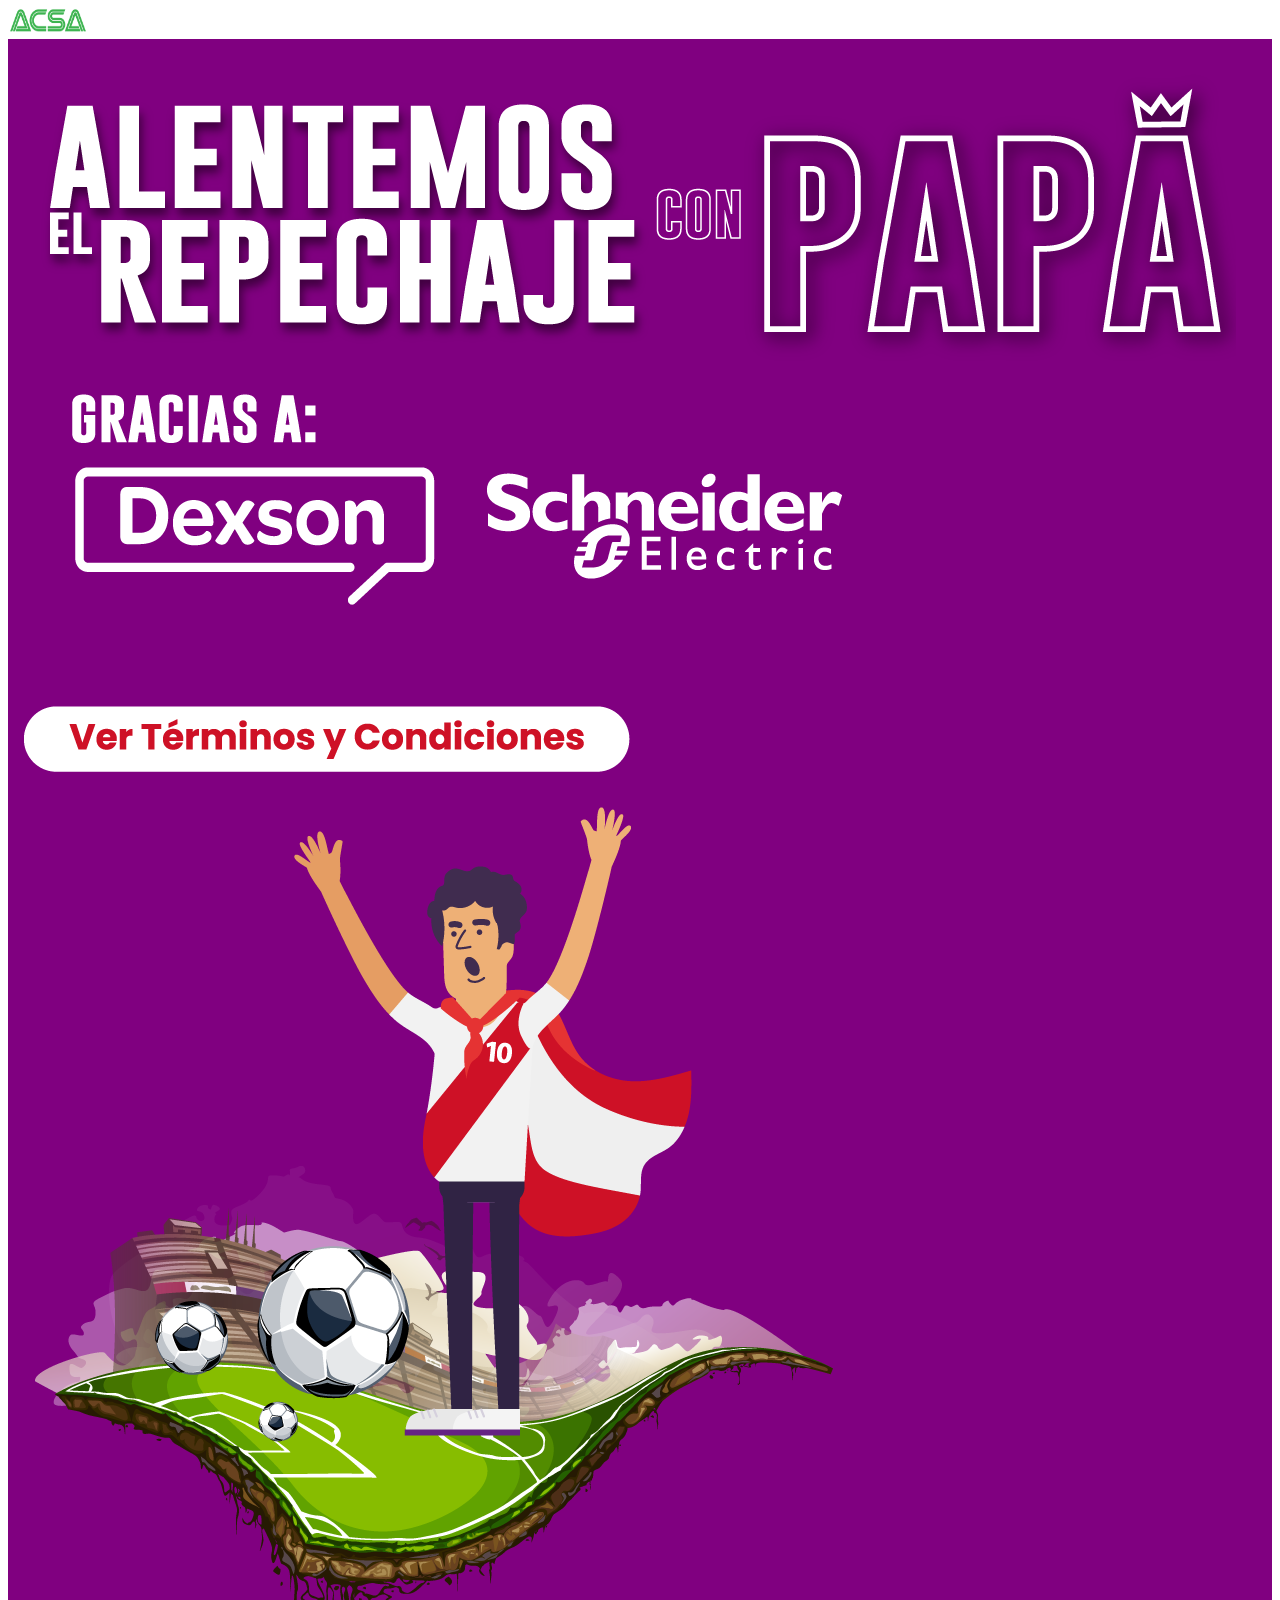
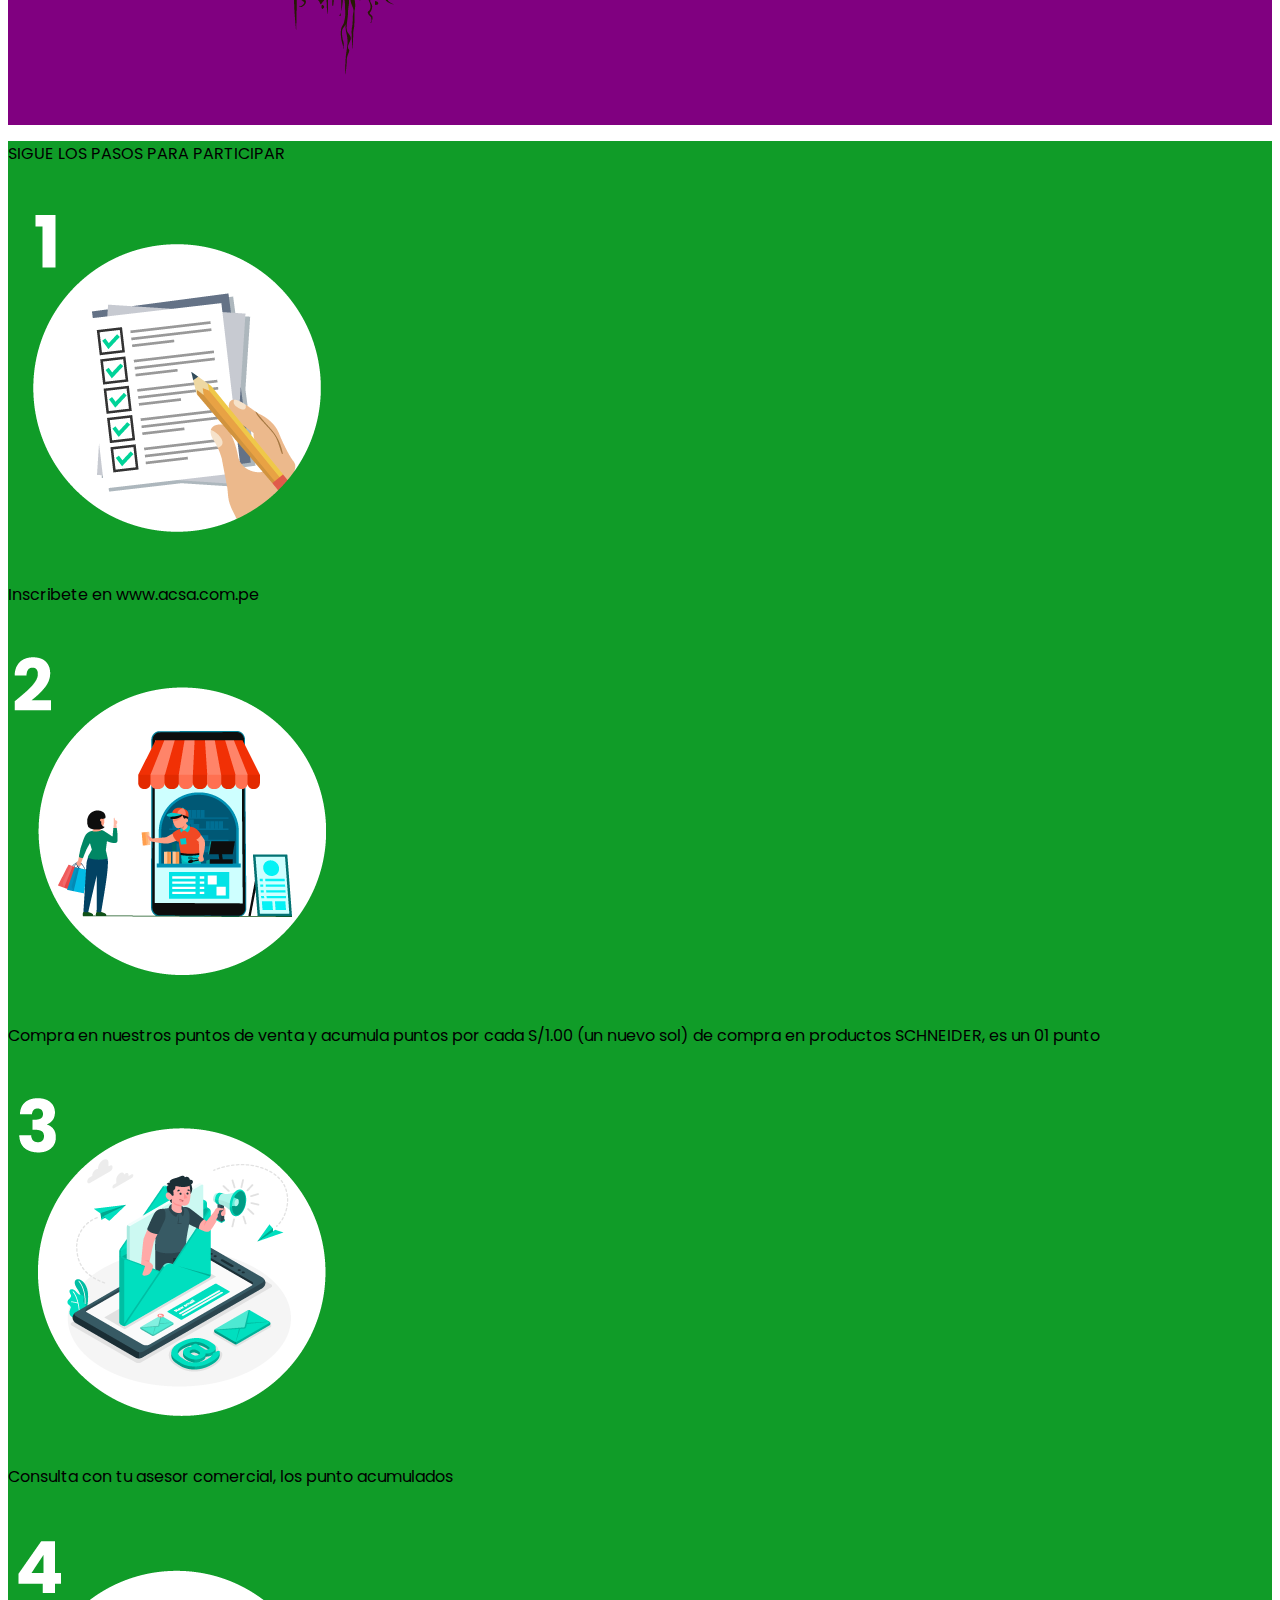
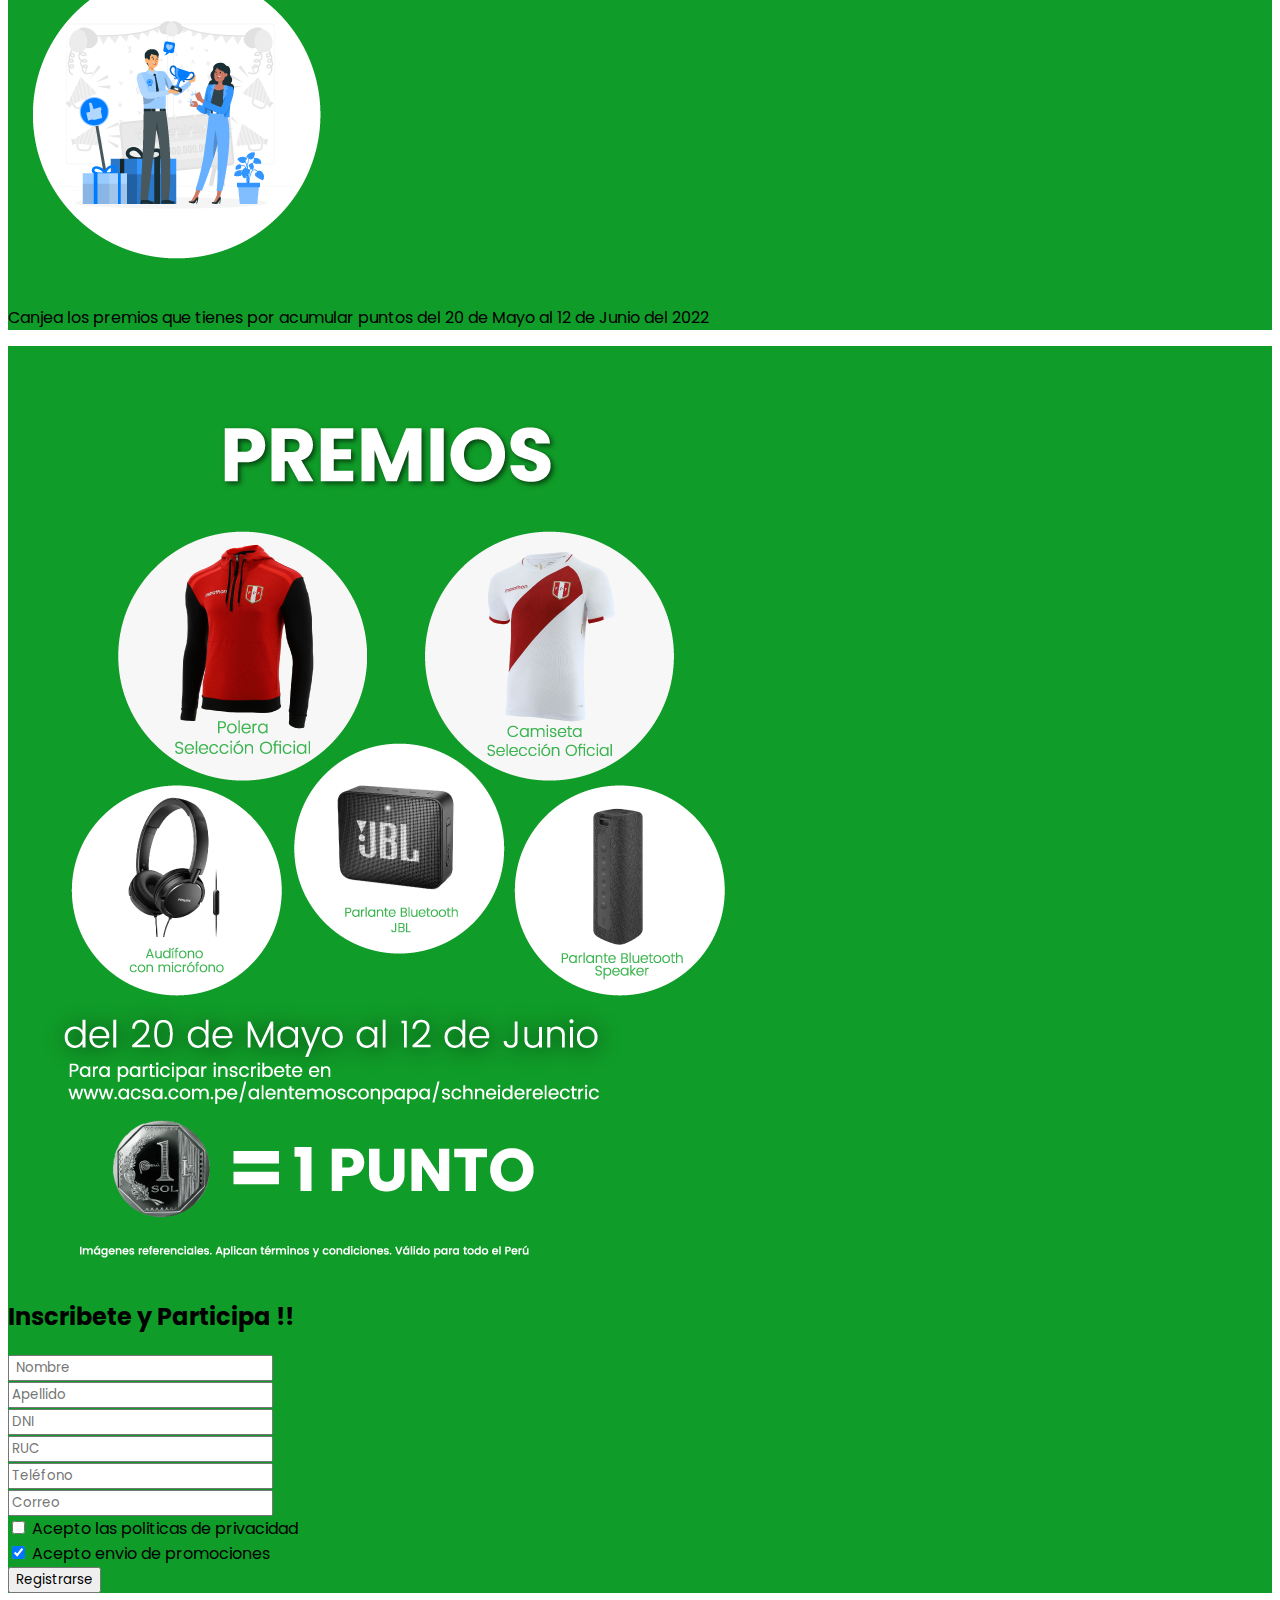
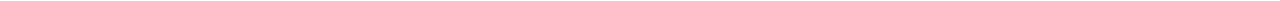
<file: index.html>
<!DOCTYPE html>
<html lang="es">
<head>
    <meta charset="UTF-8">
    <meta http-equiv="X-UA-Compatible" content="IE=edge">
    <meta name="viewport" content="width=device-width, initial-scale=1.0">
    <title>Acsa</title>

    <link rel="stylesheet" href="css/style.css">
    <!-- CSS only -->

    <link
    rel="stylesheet"
    href="https://cdnjs.cloudflare.com/ajax/libs/animate.css/4.1.1/animate.min.css"
  />


<link href="https://cdn.jsdelivr.net/npm/bootstrap@5.2.0-beta1/dist/css/bootstrap.min.css" rel="stylesheet" integrity="sha384-0evHe/X+R7YkIZDRvuzKMRqM+OrBnVFBL6DOitfPri4tjfHxaWutUpFmBp4vmVor" crossorigin="anonymous">
    
</head>
<body >

    <header class="container-fluid">
        <nav class="navbar ">
            <div class="container-fluid">
              <a class="navbar-brand" href="https://acsa.com.pe/">
                <img src="imagen/logo-acsa.png" alt="" width="80" height="24">
              </a>
            </div>
          </nav>

    </header>

    <main >
        <div id="imagen_principal" class="container-fluid pb-3">
            <div class="row">
                <div class="col-12 col-md-6 pt-5 ps-2">
                    
                    <img src="imagen/ALENTEMOS-TEXTO.png" class="img-fluid animate__animated animate__backInLeft" >
                    <img src="imagen/GRACIAS-A.png" alt="" class="img-fluid animate__animated animate__backInLeft pt-3" >
                    <a href="pages/terminos.html"><img src="imagen/PASTILLA-TERMINOS-Y-CONDICIONES.png" alt="" class="img-fluid animate__animated animate__backInLeft" ></a>
                </div>
                
                
                
                <div class="col-12 col-md-6 pt-5 text-center">
                    <img src="imagen/HOMBRECITO.png" class="img-fluid  animate__animated animate__bounceInRight" alt="...">
                </div>
            </div>



        </div>

        <div id="texto_principal" class="container-fluid py-4">
            <div class="row">
                <div class="col text-center">
                    <p class="fs-1 text-light text-center "> SIGUE LOS PASOS PARA PARTICIPAR</p>
                </div>
            </div>
            
            <div class="row ">
                <div class="col-12 text-center col-md-2"></div>
                
                <div class="col-12 text-center col-md-2 mt-3">
                    <img src="imagen/ICONO-PASOS-1.png" alt="" class="img-fluid" >
                    <p class="text-light">Inscribete en  www.acsa.com.pe
                         </p>
                </div>
                <div class="col-12 text-center col-md-2 mt-3">
                    <img src="imagen/ICONO-PASOS-2.png" alt="" class="img-fluid" >
                    <p class="text-light">Compra en nuestros puntos de venta y acumula puntos por cada S/1.00 (un nuevo sol) de compra en productos SCHNEIDER, es un 01 punto</p>
                </div>
                <div class="col-12 text-center col-md-2 mt-3">
                    <img src="imagen/ICONO-PASOS-3.png" alt="" class="img-fluid" >
                    <p class="text-light">Consulta con tu asesor comercial, los punto acumulados</p>
                </div>
                <div class="col-12 text-center col-md-2 mt-3">
                    <img src="imagen/ICONO-PASOS-4.png" alt="" class="img-fluid" >
                    <p class="text-light">Canjea los premios que tienes 
                        por acumular puntos del 20 de Mayo al 12 de Junio del 2022
                        </p>
                </div>
                <div class="col-12 col-md-2"></div>
                

            </div>

        </div>


        <div id="premios_formulario" class="container-fluid py-3">
            <div class="row ">
                <div class="col-12 col-md-6  mt-1 mx-auto">
                    <!-- <h2 class="fs-3 text-light ">LOS PREMIOS</h2> -->
                    <img src="imagen/ICONOS-DE-PREMIOS.png" alt="" class="img-fluid" >
                </div>

                <div class="col-12 col-md-6 mt-5 ">
                    <h2 class="fs-2 text-light text-center ">Inscribete y Participa !!</h2>

                    <!-- formulario  -->

                    <form>

                        <div class="form-group "> 
                            <label for="nombre_id" class="control-label"></label>
                            <input type="text" class="form-control" id="nombre_id" name="nombre" placeholder=" Nombre">
                        </div>  

                        <div class="form-group"> 
                            <label for="apellido_id" class="control-label"></label>
                            <input type="text" class="form-control" id="apellido_id" name="apellido" placeholder="Apellido">
                        </div>  
                        
                        <div class="form-group">
                            <label for="dni_id" class="control-label"></label>
                            <input type="number" class="form-control" id="dni_id" name="dni" placeholder="DNI">
                        </div> 
                        
                        <div class="form-group"> 
                            <label for="ruc_id" class="control-label"></label>
                            <input type="number" class="form-control" id="ruc_id" name="ruc" placeholder="RUC">
                        </div> 
                        
                        <div class="form-group">
                            <label for="telefono_id" class="control-label"></label>
                            <input type="tel" class="form-control" id="telefono_id" name="telefono" placeholder="Teléfono">
                        </div> 


                        <div class="form-group">
                            <label for="correo_id" class="control-label"></label>
                            <input type="email" class="form-control" id="telefono_id" name="correo" placeholder="Correo">
                        </div> 
                        
                        

                        <div class="form-check pt-2">
                            <input class="form-check-input" type="checkbox" value="" id="flexCheckDefault">
                            <label class="form-check-label" for="flexCheckDefault">
                              Acepto las politicas de privacidad
                            </label>
                          </div>
                          <div class="form-check">
                            <input class="form-check-input" type="checkbox" value="" id="flexCheckChecked" checked>
                            <label class="form-check-label" for="flexCheckChecked">
                              Acepto envio de promociones 
                            </label>
                          </div>


                           
                        
                        <div class="form-group pt-2"> 
                            <button type="submit" class="btn btn-primary">Registrarse </button>
                        </div>     
                        
                    </form> 









                </div>




            </div>





        </div>






    </main>







    <!-- JavaScript Bundle with Popper -->
<script src="https://cdn.jsdelivr.net/npm/bootstrap@5.2.0-beta1/dist/js/bootstrap.bundle.min.js" integrity="sha384-pprn3073KE6tl6bjs2QrFaJGz5/SUsLqktiwsUTF55Jfv3qYSDhgCecCxMW52nD2" crossorigin="anonymous"></script>
</body>
</html>
</file>
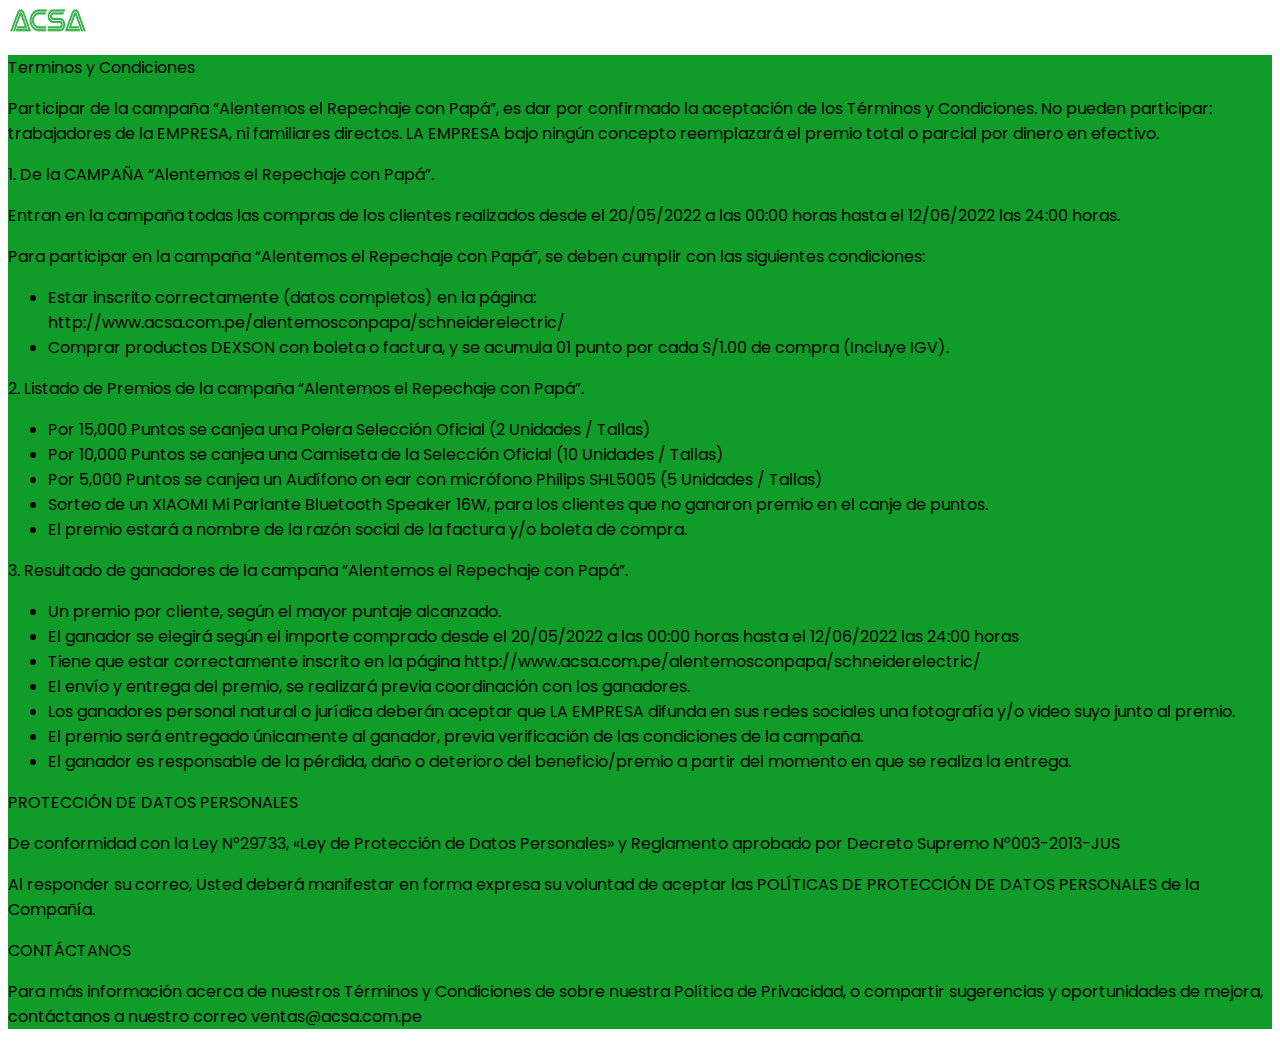
<file: pages/terminos.html>
<!DOCTYPE html>
<html lang="es">
<head>
    <meta charset="UTF-8">
    <meta http-equiv="X-UA-Compatible" content="IE=edge">
    <meta name="viewport" content="width=device-width, initial-scale=1.0">
    <title>Acsa</title>

    <link rel="stylesheet" href="../css/style.css">
    <!-- CSS only -->

    <link
    rel="stylesheet"
    href="https://cdnjs.cloudflare.com/ajax/libs/animate.css/4.1.1/animate.min.css"
  />


<link href="https://cdn.jsdelivr.net/npm/bootstrap@5.2.0-beta1/dist/css/bootstrap.min.css" rel="stylesheet" integrity="sha384-0evHe/X+R7YkIZDRvuzKMRqM+OrBnVFBL6DOitfPri4tjfHxaWutUpFmBp4vmVor" crossorigin="anonymous">
    
</head>
<body  >

    <header class="container-fluid">
        <nav class="navbar ">
            <div class="container-fluid">
              <a class="navbar-brand" href="https://acsa.com.pe/">
                <img src="../imagen/logo-acsa.png" alt="" width="80" height="24">
              </a>
            </div>
          </nav>

    </header>



    <div id="terminos_condiciones" class="container-fluid py-4 px-auto">
        <p class="fs-3">Terminos y Condiciones</p>
        
        <p>
            Participar de la campaña “Alentemos el Repechaje con Papá”, es dar por confirmado la aceptación de los Términos y Condiciones.
No pueden participar: trabajadores de la EMPRESA, ni familiares directos.
LA EMPRESA bajo ningún concepto reemplazará el premio total o parcial por dinero en efectivo. </p>
<p> 
<p>1.	De la CAMPAÑA “Alentemos el Repechaje con Papá”.</p>
<p>Entran en la campaña todas las compras de los clientes realizados desde el 20/05/2022 a las 00:00 horas hasta el 12/06/2022 las 24:00 horas.
    </p>
    <p>Para participar en la campaña “Alentemos el Repechaje con Papá”, se deben cumplir con las siguientes condiciones:</p>

    <ul>
        <li>Estar inscrito correctamente (datos completos) en la página: <br>
             http://www.acsa.com.pe/alentemosconpapa/schneiderelectric/</li>
        <li>Comprar productos DEXSON con boleta o factura, y se acumula 01 punto por cada S/1.00 de compra (Incluye IGV).</li>
    </ul>




<p>2.	Listado de Premios de la campaña “Alentemos el Repechaje con Papá”.</p>
<ul> 
    <li>Por 15,000 Puntos se canjea una Polera Selección Oficial (2 Unidades / Tallas)</li>
    <li>Por 10,000 Puntos se canjea una Camiseta de la Selección Oficial (10 Unidades / Tallas)</li>
    <li>Por 5,000 Puntos se canjea un Audífono on ear con micrófono Philips SHL5005 (5 Unidades / Tallas)</li>
    <li>Sorteo de un XIAOMI Mi Parlante Bluetooth Speaker 16W, para los clientes que no ganaron premio en el canje de puntos.</li>
    <li>El premio estará a nombre de la razón social de la factura y/o boleta de compra.</li>

</ul>


<p>3.	Resultado de ganadores de la campaña “Alentemos el Repechaje con Papá”.</p>

<ul>
    <li>Un premio por cliente, según el mayor puntaje alcanzado.</li>
    <li>El ganador se elegirá según el importe comprado desde el 20/05/2022 a las 00:00 horas hasta el 12/06/2022 las 24:00 horas</li>
    <li>Tiene que estar correctamente inscrito en la página
        http://www.acsa.com.pe/alentemosconpapa/schneiderelectric/</li>

    <li>El envío y entrega del premio, se realizará previa coordinación con los ganadores.</li>
    <li>Los ganadores personal natural o jurídica deberán aceptar que LA EMPRESA difunda en sus redes sociales una fotografía y/o video suyo junto al premio.</li>
    <li>El premio será entregado únicamente al ganador, previa verificación de las condiciones de la campaña.</li>
    <li>El ganador es responsable de la pérdida, daño o deterioro del beneficio/premio a partir del momento en que se realiza la entrega.</li>

</ul>

<p>PROTECCIÓN DE DATOS PERSONALES</p>
<p>De conformidad con la Ley N°29733, «Ley de Protección de Datos Personales» y Reglamento aprobado por Decreto Supremo N°003-2013-JUS</p>

    <p>Al responder su correo, Usted deberá manifestar en forma expresa su voluntad de aceptar las POLÍTICAS DE PROTECCIÓN DE DATOS PERSONALES de la Compañía.</p>
    
    <p>CONTÁCTANOS</p>
    <p>Para más información acerca de nuestros Términos y Condiciones de sobre nuestra Política de Privacidad, o compartir sugerencias y oportunidades de mejora, contáctanos a nuestro correo ventas@acsa.com.pe</p>
    
    



	












    <!-- JavaScript Bundle with Popper -->
<script src="https://cdn.jsdelivr.net/npm/bootstrap@5.2.0-beta1/dist/js/bootstrap.bundle.min.js" integrity="sha384-pprn3073KE6tl6bjs2QrFaJGz5/SUsLqktiwsUTF55Jfv3qYSDhgCecCxMW52nD2" crossorigin="anonymous"></script>
</body>
</html>
</file>
<file: css/style.css>
/* #imagen_principal{ background-color: chartreuse;
    height: 80vh;

} */
@import url('https://fonts.googleapis.com/css2?family=Poppins:wght@400;600&display=swap');


*{
    font-family: 'Poppins', sans-serif;
}

#imagen_principal{ background-color: purple ;
    
    /* background-image: url(../imagen/FONDO-LANDING-2.png);
    background-repeat: no-repeat; */
    /* background-attachment: fixed;
    background-size:cover; */
    
    

}

#texto_principal {background-color: #109c28  ;

} 

#premios_formulario{ background-color: #109c28 ;

}
#terminos_condiciones {background-color: #109c28 


}
</file>
